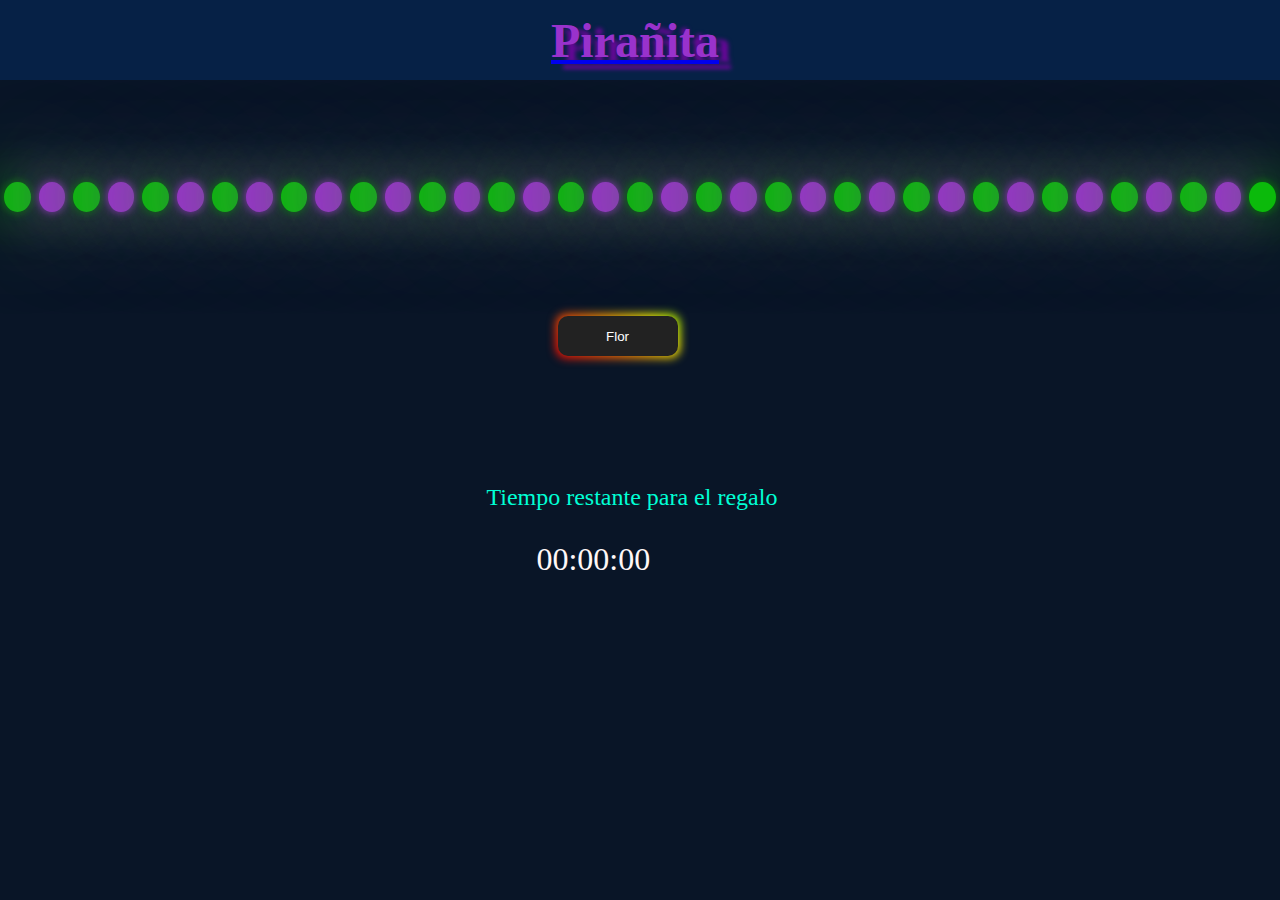
<file: index.html>
<!DOCTYPE html>
<html lang="es">
<head>
  <meta charset="UTF-8">
  <meta name="viewport" content="width=device-width, initial-scale=1.0">
  <title>Pirañita</title>
  <link rel="stylesheet" href="./assets/css/estilo.css">
</head>
<body>
  
<header class="encabezado">

<a href="./corazon.html"><h1 class="titulo">Pirañita</h1></a>
<canvas id="canvas"></canvas>


</header>

<div class="contener">

  <div class="div1">
   <button id="flor" class="button-85" role="button">Flor</button>
  </div>


<div class="div2">

  <p class="spa">Tiempo restante para el regalo</p>

    <div id="contador">00:00:00</div>

</div>  


  <div class="bubles">
 
      <span style="--i:18"></span>
      <span style="--i:14"></span>
      <span style="--i:16"></span>
      <span style="--i:19"></span>
      <span style="--i:23"></span>
      <span style="--i:20"></span>
      <span style="--i:13"></span>
      <span style="--i:15"></span>
      <span style="--i:26"></span>
      <span style="--i:23"></span>
      <span style="--i:17"></span>
      <span style="--i:28"></span>
      <span style="--i:21"></span>
      <span style="--i:20"></span>
      <span style="--i:18"></span>
      <span style="--i:14"></span>
      <span style="--i:22"></span>
      <span style="--i:13"></span>
      <span style="--i:18"></span>
      <span style="--i:16"></span>
      <span style="--i:19"></span>
      <span style="--i:23"></span>
      <span style="--i:20"></span>
      <span style="--i:17"></span>
      <span style="--i:15"></span>
      <span style="--i:20"></span>
      <span style="--i:23"></span>
      <span style="--i:17"></span>
      <span style="--i:16"></span>
      <span style="--i:21"></span>
      <span style="--i:20"></span>
      <span style="--i:18"></span>
      <span style="--i:14"></span>
      <span style="--i:22"></span>
      <span style="--i:17"></span>
      <span style="--i:15"></span>
      <span style="--i:18"></span>
      
      
      </div> 
  </div>
<script src="./assets/js/comandos.js"></script>
</body>
</html>
</file>
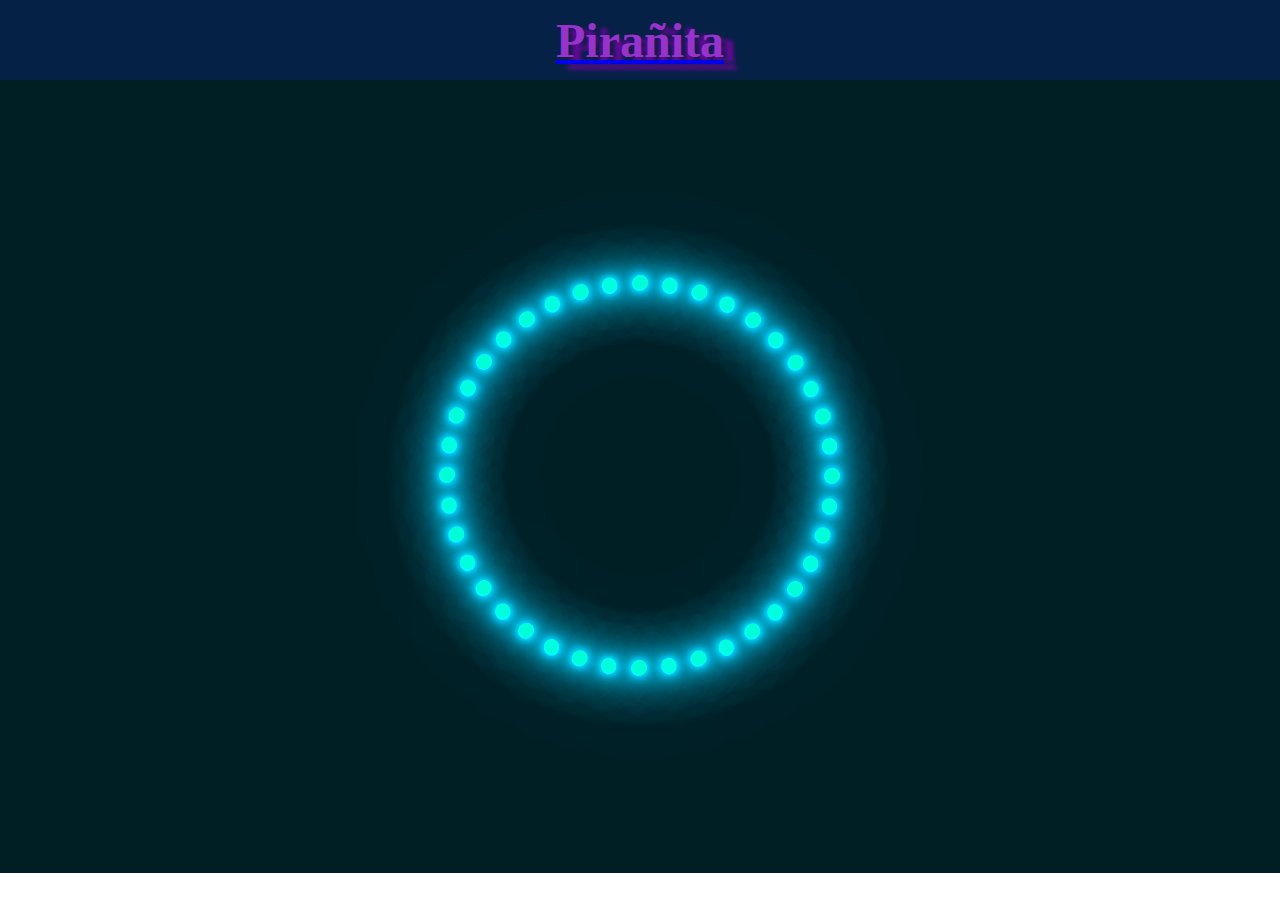
<file: AWESOME.html>
<!DOCTYPE html>
<html lang="es">
<head>
    <meta charset="UTF-8">
    <meta name="viewport" content="width=device-width, initial-scale=1.0">
    <title>AWESOME</title>
    <link rel="stylesheet" href="./assets/css/Awesome_estilos.css">
</head>
<body>

    <header class="encabezado">

        <a href="./index.html"><h1 class="titulo">Pirañita</h1></a>
    
        </header>

    <section>
    <div class="loader" style="--r:1;">
    <span style="--i:1;"></span>
    <span style="--i:2;"></span>
    <span style="--i:3;"></span>
    <span style="--i:4;"></span>
    <span style="--i:5;"></span>
    <span style="--i:6;"></span>
    <span style="--i:7;"></span>
    <span style="--i:8;"></span>
    <span style="--i:9;"></span>
    <span style="--i:10;"></span>
    <span style="--i:11;"></span>
    <span style="--i:12;"></span>
    <span style="--i:13;"></span>
    <span style="--i:14;"></span>
    <span style="--i:15;"></span>
    <span style="--i:16;"></span>
    <span style="--i:17;"></span>
    <span style="--i:18;"></span>
    <span style="--i:19;"></span>
    <span style="--i:20;"></span>
    </div>
    <div class="loader" style="--r:2;">
        <span style="--i:1;"></span>
    <span style="--i:2;"></span>
    <span style="--i:3;"></span>
    <span style="--i:4;"></span>
    <span style="--i:5;"></span>
    <span style="--i:6;"></span>
    <span style="--i:7;"></span>
    <span style="--i:8;"></span>
    <span style="--i:9;"></span>
    <span style="--i:10;"></span>
    <span style="--i:11;"></span>
    <span style="--i:12;"></span>
    <span style="--i:13;"></span>
    <span style="--i:14;"></span>
    <span style="--i:15;"></span>
    <span style="--i:16;"></span>
    <span style="--i:17;"></span>
    <span style="--i:18;"></span>
    <span style="--i:19;"></span>
    <span style="--i:20;"></span>
        </div>
        <div class="loader" style="--r:3;">
            <span style="--i:1;"></span>
    <span style="--i:2;"></span>
    <span style="--i:3;"></span>
    <span style="--i:4;"></span>
    <span style="--i:5;"></span>
    <span style="--i:6;"></span>
    <span style="--i:7;"></span>
    <span style="--i:8;"></span>
    <span style="--i:9;"></span>
    <span style="--i:10;"></span>
    <span style="--i:11;"></span>
    <span style="--i:12;"></span>
    <span style="--i:13;"></span>
    <span style="--i:14;"></span>
    <span style="--i:15;"></span>
    <span style="--i:16;"></span>
    <span style="--i:17;"></span>
    <span style="--i:18;"></span>
    <span style="--i:19;"></span>
    <span style="--i:20;"></span>
            </div>
            <div class="loader" style="--r:4;">
                <span style="--i:1;"></span>
    <span style="--i:2;"></span>
    <span style="--i:3;"></span>
    <span style="--i:4;"></span>
    <span style="--i:5;"></span>
    <span style="--i:6;"></span>
    <span style="--i:7;"></span>
    <span style="--i:8;"></span>
    <span style="--i:9;"></span>
    <span style="--i:10;"></span>
    <span style="--i:11;"></span>
    <span style="--i:12;"></span>
    <span style="--i:13;"></span>
    <span style="--i:14;"></span>
    <span style="--i:15;"></span>
    <span style="--i:16;"></span>
    <span style="--i:17;"></span>
    <span style="--i:18;"></span>
    <span style="--i:19;"></span>
    <span style="--i:20;"></span>
                </div>
               
                  
</section>
</body>
</html>
</file>
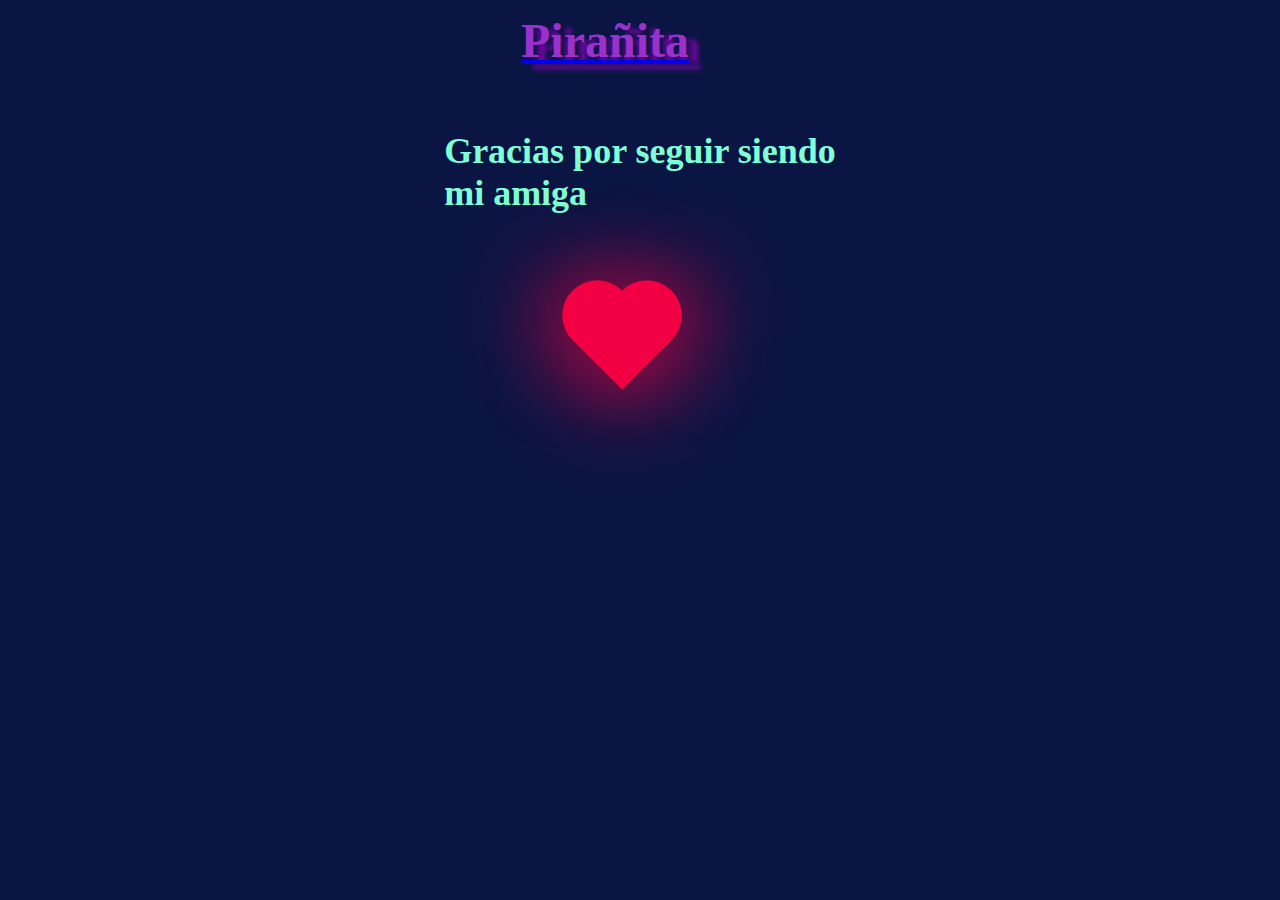
<file: corazon.html>
<!DOCTYPE html>
<html lang="es">
<head>
    <meta charset="UTF-8">
    <meta name="viewport" content="width=device-width, initial-scale=1.0">
    <title>Corazon</title>
<link rel="stylesheet" href="./assets/css/efectos.css">

</head>
<body class="f">
    
    <header class="encabezado">

        <a href="./index.html"><h1 class="titulo">Pirañita</h1></a>   
        </header>

<div class="frace"><h2>Gracias por seguir siendo <br>mi amiga</h2></div>


<div class="herat"></div>

</body>
</html>
</file>
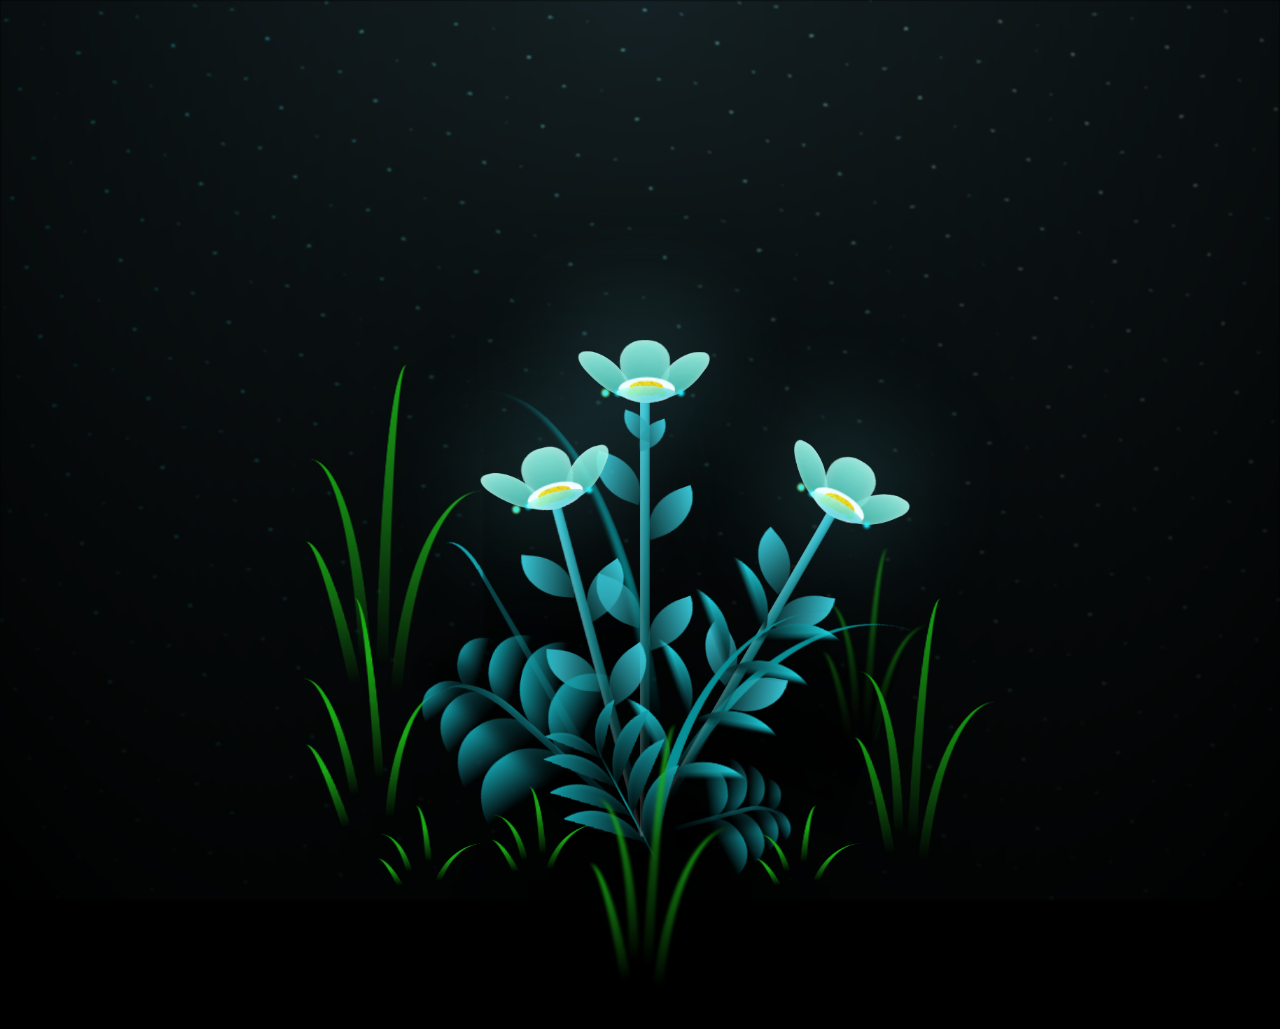
<file: Flor.html>
<!DOCTYPE html>
<html lang="es">
<head>
    <meta charset="UTF-8">
    <meta name="viewport" content="width=device-width, initial-scale=1.0">
    <title>Flor</title>
    <link rel="stylesheet" href="./assets/css/estilo_Flor.css">
</head>

<body class="not-loaded">


    <div class="night"></div>
    <div class="flowers">
      <div class="flower flower--1">
        <div class="flower__leafs flower__leafs--1">
          <div class="flower__leaf flower__leaf--1"></div>
          <div class="flower__leaf flower__leaf--2"></div>
          <div class="flower__leaf flower__leaf--3"></div>
          <div class="flower__leaf flower__leaf--4"></div>
          

          <div class="flower__white-circle"></div>
  
          <div class="flower__light flower__light--1"></div>
          <div class="flower__light flower__light--2"></div>
          <div class="flower__light flower__light--3"></div>
          <div class="flower__light flower__light--4"></div>
          <div class="flower__light flower__light--5"></div>
          <div class="flower__light flower__light--6"></div>
          <div class="flower__light flower__light--7"></div>
          <div class="flower__light flower__light--8"></div>
  
        </div>
        <div class="flower__line">
          <div class="flower__line__leaf flower__line__leaf--1"></div>
          <div class="flower__line__leaf flower__line__leaf--2"></div>
          <div class="flower__line__leaf flower__line__leaf--3"></div>
          <div class="flower__line__leaf flower__line__leaf--4"></div>
          <div class="flower__line__leaf flower__line__leaf--5"></div>
          <div class="flower__line__leaf flower__line__leaf--6"></div>
        </div>
      </div>
  
      <div class="flower flower--2">
        <div class="flower__leafs flower__leafs--2">
          <div class="flower__leaf flower__leaf--1"></div>
          <div class="flower__leaf flower__leaf--2"></div>
          <div class="flower__leaf flower__leaf--3"></div>
          <div class="flower__leaf flower__leaf--4"></div>
          <div class="flower__white-circle"></div>
  
          <div class="flower__light flower__light--1"></div>
          <div class="flower__light flower__light--2"></div>
          <div class="flower__light flower__light--3"></div>
          <div class="flower__light flower__light--4"></div>
          <div class="flower__light flower__light--5"></div>
          <div class="flower__light flower__light--6"></div>
          <div class="flower__light flower__light--7"></div>
          <div class="flower__light flower__light--8"></div>
  
        </div>
        <div class="flower__line">
          <div class="flower__line__leaf flower__line__leaf--1"></div>
          <div class="flower__line__leaf flower__line__leaf--2"></div>
          <div class="flower__line__leaf flower__line__leaf--3"></div>
          <div class="flower__line__leaf flower__line__leaf--4"></div>
        </div>
      </div>
  
      <div class="flower flower--3">
        <div class="flower__leafs flower__leafs--3">
          <div class="flower__leaf flower__leaf--1"></div>
          <div class="flower__leaf flower__leaf--2"></div>
          <div class="flower__leaf flower__leaf--3"></div>
          <div class="flower__leaf flower__leaf--4"></div>
          <div class="flower__white-circle"></div>
  
          <div class="flower__light flower__light--1"></div>
          <div class="flower__light flower__light--2"></div>
          <div class="flower__light flower__light--3"></div>
          <div class="flower__light flower__light--4"></div>
          <div class="flower__light flower__light--5"></div>
          <div class="flower__light flower__light--6"></div>
          <div class="flower__light flower__light--7"></div>
          <div class="flower__light flower__light--8"></div>
  
        </div>
        <div class="flower__line">
          <div class="flower__line__leaf flower__line__leaf--1"></div>
          <div class="flower__line__leaf flower__line__leaf--2"></div>
          <div class="flower__line__leaf flower__line__leaf--3"></div>
          <div class="flower__line__leaf flower__line__leaf--4"></div>
        </div>
      </div>
  
      <div class="grow-ans" style="--d:1.2s">
        <div class="flower__g-long">
          <div class="flower__g-long__top"></div>
          <div class="flower__g-long__bottom"></div>
        </div>
      </div>
  
      <div class="growing-grass">
        <div class="flower__grass flower__grass--1">
          <div class="flower__grass--top"></div>
          <div class="flower__grass--bottom"></div>
          <div class="flower__grass__leaf flower__grass__leaf--1"></div>
          <div class="flower__grass__leaf flower__grass__leaf--2"></div>
          <div class="flower__grass__leaf flower__grass__leaf--3"></div>
          <div class="flower__grass__leaf flower__grass__leaf--4"></div>
          <div class="flower__grass__leaf flower__grass__leaf--5"></div>
          <div class="flower__grass__leaf flower__grass__leaf--6"></div>
          <div class="flower__grass__leaf flower__grass__leaf--7"></div>
          <div class="flower__grass__leaf flower__grass__leaf--8"></div>
          <div class="flower__grass__overlay"></div>
        </div>
      </div>
  
      <div class="growing-grass">
        <div class="flower__grass flower__grass--2">
          <div class="flower__grass--top"></div>
          <div class="flower__grass--bottom"></div>
          <div class="flower__grass__leaf flower__grass__leaf--1"></div>
          <div class="flower__grass__leaf flower__grass__leaf--2"></div>
          <div class="flower__grass__leaf flower__grass__leaf--3"></div>
          <div class="flower__grass__leaf flower__grass__leaf--4"></div>
          <div class="flower__grass__leaf flower__grass__leaf--5"></div>
          <div class="flower__grass__leaf flower__grass__leaf--6"></div>
          <div class="flower__grass__leaf flower__grass__leaf--7"></div>
          <div class="flower__grass__leaf flower__grass__leaf--8"></div>
          <div class="flower__grass__overlay"></div>
        </div>
      </div>
  
      <div class="grow-ans" style="--d:2.4s">
        <div class="flower__g-right flower__g-right--1">
          <div class="leaf"></div>
        </div>
      </div>
  
      <div class="grow-ans" style="--d:2.8s">
        <div class="flower__g-right flower__g-right--2">
          <div class="leaf"></div>
        </div>
      </div>
  
      <div class="grow-ans" style="--d:2.8s">
        <div class="flower__g-front">
          <div class="flower__g-front__leaf-wrapper flower__g-front__leaf-wrapper--1">
            <div class="flower__g-front__leaf"></div>
          </div>
          <div class="flower__g-front__leaf-wrapper flower__g-front__leaf-wrapper--2">
            <div class="flower__g-front__leaf"></div>
          </div>
          <div class="flower__g-front__leaf-wrapper flower__g-front__leaf-wrapper--3">
            <div class="flower__g-front__leaf"></div>
          </div>
          <div class="flower__g-front__leaf-wrapper flower__g-front__leaf-wrapper--4">
            <div class="flower__g-front__leaf"></div>
          </div>
          <div class="flower__g-front__leaf-wrapper flower__g-front__leaf-wrapper--5">
            <div class="flower__g-front__leaf"></div>
          </div>
          <div class="flower__g-front__leaf-wrapper flower__g-front__leaf-wrapper--6">
            <div class="flower__g-front__leaf"></div>
          </div>
          <div class="flower__g-front__leaf-wrapper flower__g-front__leaf-wrapper--7">
            <div class="flower__g-front__leaf"></div>
          </div>
          <div class="flower__g-front__leaf-wrapper flower__g-front__leaf-wrapper--8">
            <div class="flower__g-front__leaf"></div>
          </div>
          <div class="flower__g-front__line"></div>
        </div>
      </div>
  
      <div class="grow-ans" style="--d:3.2s">
        <div class="flower__g-fr">
          <div class="leaf"></div>
          <div class="flower__g-fr__leaf flower__g-fr__leaf--1"></div>
          <div class="flower__g-fr__leaf flower__g-fr__leaf--2"></div>
          <div class="flower__g-fr__leaf flower__g-fr__leaf--3"></div>
          <div class="flower__g-fr__leaf flower__g-fr__leaf--4"></div>
          <div class="flower__g-fr__leaf flower__g-fr__leaf--5"></div>
          <div class="flower__g-fr__leaf flower__g-fr__leaf--6"></div>
          <div class="flower__g-fr__leaf flower__g-fr__leaf--7"></div>
          <div class="flower__g-fr__leaf flower__g-fr__leaf--8"></div>
        </div>
      </div>
  
      <div class="long-g long-g--0">
        <div class="grow-ans" style="--d:3s">
          <div class="leaf leaf--0"></div>
        </div>
        <div class="grow-ans" style="--d:2.2s">
          <div class="leaf leaf--1"></div>
        </div>
        <div class="grow-ans" style="--d:3.4s">
          <div class="leaf leaf--2"></div>
        </div>
        <div class="grow-ans" style="--d:3.6s">
          <div class="leaf leaf--3"></div>
        </div>
      </div>
  
      <div class="long-g long-g--1">
        <div class="grow-ans" style="--d:3.6s">
          <div class="leaf leaf--0"></div>
        </div>
        <div class="grow-ans" style="--d:3.8s">
          <div class="leaf leaf--1"></div>
        </div>
        <div class="grow-ans" style="--d:4s">
          <div class="leaf leaf--2"></div>
        </div>
        <div class="grow-ans" style="--d:4.2s">
          <div class="leaf leaf--3"></div>
        </div>
      </div>
  
      <div class="long-g long-g--2">
        <div class="grow-ans" style="--d:4s">
          <div class="leaf leaf--0"></div>
        </div>
        <div class="grow-ans" style="--d:4.2s">
          <div class="leaf leaf--1"></div>
        </div>
        <div class="grow-ans" style="--d:4.4s">
          <div class="leaf leaf--2"></div>
        </div>
        <div class="grow-ans" style="--d:4.6s">
          <div class="leaf leaf--3"></div>
        </div>
      </div>
  
      <div class="long-g long-g--3">
        <div class="grow-ans" style="--d:4s">
          <div class="leaf leaf--0"></div>
        </div>
        <div class="grow-ans" style="--d:4.2s">
          <div class="leaf leaf--1"></div>
        </div>
        <div class="grow-ans" style="--d:3s">
          <div class="leaf leaf--2"></div>
        </div>
        <div class="grow-ans" style="--d:3.6s">
          <div class="leaf leaf--3"></div>
        </div>
      </div>
  
      <div class="long-g long-g--4">
        <div class="grow-ans" style="--d:4s">
          <div class="leaf leaf--0"></div>
        </div>
        <div class="grow-ans" style="--d:4.2s">
          <div class="leaf leaf--1"></div>
        </div>
        <div class="grow-ans" style="--d:3s">
          <div class="leaf leaf--2"></div>
        </div>
        <div class="grow-ans" style="--d:3.6s">
          <div class="leaf leaf--3"></div>
        </div>
      </div>
  
      <div class="long-g long-g--5">
        <div class="grow-ans" style="--d:4s">
          <div class="leaf leaf--0"></div>
        </div>
        <div class="grow-ans" style="--d:4.2s">
          <div class="leaf leaf--1"></div>
        </div>
        <div class="grow-ans" style="--d:3s">
          <div class="leaf leaf--2"></div>
        </div>
        <div class="grow-ans" style="--d:3.6s">
          <div class="leaf leaf--3"></div>
        </div>
      </div>
  
      <div class="long-g long-g--6">
        <div class="grow-ans" style="--d:4.2s">
          <div class="leaf leaf--0"></div>
        </div>
        <div class="grow-ans" style="--d:4.4s">
          <div class="leaf leaf--1"></div>
        </div>
        <div class="grow-ans" style="--d:4.6s">
          <div class="leaf leaf--2"></div>
        </div>
        <div class="grow-ans" style="--d:4.8s">
          <div class="leaf leaf--3"></div>
        </div>
      </div>
  
      <div class="long-g long-g--7">
        <div class="grow-ans" style="--d:3s">
          <div class="leaf leaf--0"></div>
        </div>
        <div class="grow-ans" style="--d:3.2s">
          <div class="leaf leaf--1"></div>
        </div>
        <div class="grow-ans" style="--d:3.5s">
          <div class="leaf leaf--2"></div>
        </div>
        <div class="grow-ans" style="--d:3.6s">
          <div class="leaf leaf--3"></div>
        </div>
      </div>
    </div>
    <script src="./assets/js/comando_flor.js"></script>
  </body>

</html>
</file>
<file: assets/css/estilo.css>
*{
  margin: 0;
  padding: 0;
  box-sizing: border-box;
}
body{
  min-height: 100vh;
  background: #091527;
}

#canvas{
  gap: 20px;
  width: 10px;
  height: 10px;
}

.encabezado{
background: #062146;
height: 80px;

position: relative;
justify-content: center;
align-items: center;
display: flex;
}
/* ///////////////////////////////////////////////////// */
/* ///////////////////////////////////////////////////// */
/* ///////////////////////////////////////////////////// */
#flor{
  margin: 20px;
}
/* ///////////////////////////////////////////////////// */
/* ///////////////////////////////////////////////////// */
/* ///////////////////////////////////////////////////// */
.contener{
  position: relative;
  width: 100%;
  height: 80vh;
  overflow: hidden;
}

.div1{
position: relative;

left: 42%;
top: 30%;
}

.div2{

position: relative;


left: 38%;
top: 45%;

}

.div2>.spa{

  position: relative;
  margin-bottom: 30px;
  font-size: 1.5em;
  color: #00ffd5;

  animation: spananimation 1.3s ease-in-out;
}

@keyframes spananimation {
  0%{
    transform: translatex(100vh) scale(0);
  }
  100%{
    transform: translatex(-10vh) scale(1);
  }
}

#contador {
  position: relative;
  font-size: 2em;
  color: #fff7f7;
  margin-left: 50px;
  margin-top: 20px;

  animation: cotadoranimation 1.3s ease-in-out;
}

@keyframes cotadoranimation {
  0%{
    transform: translatex(100vh) scale(0);
  }
  100%{
    transform: translatex(-10vh) scale(1);
  }
}

.bubles{
  position: relative;
  display: flex;

bottom: 10%;
}
.bubles>span{
  position: relative;
  width: 30px;
  height: 30px;
  background:rgb(11, 186, 11);
  margin: 0 4px;
  border-radius: 50%;
  box-shadow: 0 0 10px green, 0 0 50px rgb(8, 157, 8),0 0 100px lawngreen;
  animation: animate 15s linear infinite;
 animation-duration: calc(125s/var(--i));
}

.bubles>span:nth-child(even){
  background: darkorchid;
  box-shadow: 0 0 10px darkorchid,
   0 0 50px darkorchid,0 0 100px darkorchid;
  
}

@keyframes animate {
  0%{
    transform: translatey(100vh) scale(0);
  }
  100%{
    transform: translateY(-10vh) scale(1);
  }
}

/* ///////////////////////////////////////////////////// */
/* ///////////////////////////////////////////////////// */
/* ///////////////////////////////////////////////////// */
.titulo {
  font-size: 3em;
  margin: 0;
  animation: cascade 1.3s ease-in-out;

  text-shadow: 12px 5px 4px rgb(105, 7, 154);
  color: darkorchid;
}

@keyframes cascade {
  from {
      transform: translateY(-100%);
      opacity: 0;
  }
  to {
      transform: translateY(0);
      opacity: 1;
  }
}
/* ///////////////////////////////////////////////////// */
/* ///////////////////////////////////////////////////// */
/* ///////////////////////////////////////////////////// */
.button-85 {
  width: 120px;
  height: 40px;
  padding: 0.6em 2em;
  border: none;
  outline: none;
  color: rgb(255, 255, 255);
  background: #111;
  cursor: pointer;
  position: relative;
  z-index: 0;
  border-radius: 10px;
  user-select: none;
  -webkit-user-select: none;
  touch-action: manipulation;

  animation: botoncascada 1.3s ease-in-out;
}

@keyframes botoncascada {
  from {
      transform: translateY(-100%);
      opacity: 0;
  }
  to {
      transform: translateY(0);
      opacity: 1;
  }
}

.button-85:before {
  content: "";
  background: linear-gradient(
    45deg,
    #ff0000,
    #ff7300,
    #fffb00,
    #48ff00,
    #00ffd5,
    #002bff,
    #7a00ff,
    #ff00c8,
    #ff0000
  );
  position: absolute;
  top: -2px;
  left: -2px;
  background-size: 400%;
  z-index: -1;
  filter: blur(5px);
  -webkit-filter: blur(5px);
  width: calc(100% + 4px);
  height: calc(100% + 4px);
  animation: glowing-button-85 20s linear infinite;
  transition: opacity 0.3s ease-in-out;
  border-radius: 10px;
}

@keyframes glowing-button-85 {
  0% {
    background-position: 0 0;
  }
  50% {
    background-position: 400% 0;
  }
  100% {
    background-position: 0 0;
  }
}

.button-85:after {
  z-index: -1;
  content: "";
  position: absolute;
  width: 100%;
  height: 100%;
  background: #222;
  left: 0;
  top: 0;
  border-radius: 10px;
}



@media only screen and (max-width: 768px) {
  
  .bubles>span{
    width: 15px;
    height: 15px;
  
  }

  .div1{
    position: relative;
    
    left: 33%;
    top: 30%;
    }

    .button-85 {
      width: 120px;
      height: 30px;
    }

    .div2{

      position: relative;
      
      
      left: 33%;
      top: 45%;
      
      }
}

@media only screen and (max-width: 480px) {
  
  .bubles>span{
    width: 18px;
    height: 18px;
  
    background:rgb(11, 186, 11);
    margin: 0 0.5px;
    border-radius: 50%;
    box-shadow: 0 0 15px green, 0 0 30px rgb(8, 157, 8),0 0 80px lawngreen;


  }

  .bubles>span:nth-child(even){
    background: darkorchid;
    box-shadow: 0 0 15px darkorchid,
     0 0 30px darkorchid,0 0 80px darkorchid;
    
  }

  .div1{
    position: relative;
left: 35%;
    top: 30%;
    }

    .button-85 {
      width: 120px;
      height: 30px;
    }


    .div2{

      position: relative;
      
      
      left: 20%;
      top: 45%;
      
      }
}


@media only screen and (max-width: 380px) {
  .div1{
    position: relative;
left: 28%;
    top: 30%;
    }

    .div2{

      position: relative;
      
      
      left: 15%;
      top: 45%;
      
      }

      #contador {
        position: relative;
        font-size: 2em;
        color: #fff7f7;
        margin-left: 30px;
        margin-top: 20px;
      
        animation: cotadoranimation 1.3s ease-in-out;
      }
}
</file>
<file: assets/css/Awesome_estilos.css>
*{
    margin: 0;
    padding: 0;
    box-sizing: border-box;
}

.encabezado{
    background: #062146;
    height: 80px;
    width: auto;
    position: relative;
    justify-content: center;
    align-items: center;
    display: flex;
    }

    .titulo {
        font-size: 3em;
        margin: 0;
        animation: cascade 1.3s ease-in-out;
      
        text-shadow: 12px 5px 4px rgb(105, 7, 154);
        color: darkorchid;
      }



      .encabezado>a{

        cursor:context-menu;
        
        }



section{
    display: flex;
    justify-content: center;
    align-items: center;
    min-height: 88.1vh;
    background: #042104;
    filter: hue-rotate(70deg);
}

.loader{
    position: relative;
    transform: rotate(calc(45deg * var(--r)));
}
.loader> span{
    position: absolute;
    top: 0;
    left: -200px;
    width: 200px;
    height: 2px;
  
    transform-origin: right;
    transform: rotate(calc(18deg * var(--i)));
}

.loader>span::before{

    content: "";
    position: absolute;
    top: calc(-15px/2);
   width: 15px;
   height: 15px;
   background: lawngreen;
   border-radius: 50%;
   box-shadow:0 0 10px #00ff0a,
   0 0 20px  #00ff0a,
   0 0 40px  #00ff0a,
   0 0 60px  #00ff0a,
   0 0 80px  #00ff0a,
   0 0 100px  #00ff0a;
animation:  animate 5s linear infinite;
animation-delay: calc(-0.5s *var(--i));

}


@keyframes animate {

0%{
    transform: translatex(200px) scale(1);
    opacity: 0;
}
10%{
    opacity: 1;
}
80%{
   opacity: 1;
}
100%{
    transform: translatex(0px) scale(0);
    opacity: 1;
}

    
}

@media only screen and (max-width: 380px) {
 
section{
  
    min-height: 145vh;
    min-width: 108.8vh;
    
}

.encabezado{
   
    height: 80px;
    width: 560px;
    }
  }
</file>
<file: assets/css/efectos.css>
.f{
margin: 0;
padding: 0;

min-height: 100hv;
display: flex;
align-items: center;
justify-content: center;
background: #0b1544;
}

.encabezado{
    background: #0b1544;
    height: 80px;
    width: auto;
    position: relative;
    justify-content: center;
    align-items: center;
    display: flex;
    }

    .titulo {
        font-size: 3em;
        margin: 0;
        animation: cascade 1.3s ease-in-out;
      
        text-shadow: 12px 5px 4px rgb(105, 7, 154);
        color: darkorchid;
      }

      .encabezado>a{

        cursor:context-menu;
        
        }

.frace{

    position: absolute;
    align-items: center;
    justify-content: center;

    top:100px ;

    font-size: 1.5rem;

    color: aquamarine;
    animation:am 1.5s ease-in-out ;
}







.herat{
height: 70px;
width: 70px;
background: #f20044;
right: 8%;
position: relative;
top:300px;
transform: rotate(-45deg);
box-shadow: -10px 10px 90px #f20044;
animation: heart 0.6s linear infinite;
}

@keyframes heart{
    0%{
        transform: rotate(-45deg) scale(1.4);
    }
    50%{
        transform: rotate(-45deg) scale(1.3);
    }
    80%{
        transform: rotate(-45deg) scale(1.2);
    }
    100%{
        transform: rotate(-45deg) scale(1.0);
    }
}

.herat:before{

    content: '';
    position: absolute;
    height: 70px;
    width: 70px;
    background: #f20044;
    top: -50%;
    border-radius: 50px;
    box-shadow: -10px -10px 90px #f20044;
}

.herat::after{

    content: '';
    position: absolute;
    height: 70px;
    width: 70px;
    background: #f20044;
    right: -50%;
    border-radius: 50px;
    box-shadow: 10px 10px 90px #f20044;
}
/*////////////////////////////////////////*/
.boton{

    position: absolute;
    border-radius: 20%;
    width: 120px;
    height: 35px;
    bottom: 10%;
    
}



@media only screen and (max-width: 768px) {
   

    .frace{
        font-size: 1rem;
    }

    .herat{
        height: 50px;
        width: 50px;
        right: 25%;
        top: 250px;
    }

    .herat:before{

       
        height: 50px;
        width: 50px;
     
    }
    
    .herat::after{
    
        height: 50px;
        width: 50px;
    
    }

    @keyframes heart{
        0%{
            transform: rotate(-45deg) scale(1.4);
        }
        50%{
            transform: rotate(-45deg) scale(1.3);
        }
        80%{
            transform: rotate(-45deg) scale(1.2);
        }
        100%{
            transform: rotate(-45deg) scale(1.0);
        }
    }
}

@keyframes am{


    from {
        transform: translateY(-100%);
        opacity: 0;
    }
    to {
        transform: translateY(0);
        opacity: 1;
    }

}
</file>
<file: assets/css/estilo_Flor.css>
*,
*::after,
*::before {
  padding: 0;
  margin: 0;
  box-sizing: border-box;
}

:root {
  --dark-color: #000;
}

body {
  display: flex;
  align-items: flex-end;
  justify-content: center;
  min-height: 100vh;
  background-color: var(--dark-color);
  overflow: hidden;
  perspective: 1000px;
}

.night {
  position: fixed;
  left: 50%;
  top: 0;
  transform: translateX(-50%);
  width: 100%;
  height: 100%;
  filter: blur(0.1vmin);
  background-image: radial-gradient(ellipse at top, transparent 0%, var(--dark-color)),
   radial-gradient(ellipse at bottom, var(--dark-color),
   rgba(145, 233, 255, 0.2)), repeating-linear-gradient(220deg, black 0px, black 19px,
    transparent 19px, transparent 22px), repeating-linear-gradient(189deg, black 0px, black 19px,
     transparent 19px, transparent 22px), repeating-linear-gradient(148deg, black 0px, black 19px,
      transparent 19px, transparent 22px), linear-gradient(90deg, #00fffa, #f0f0f0);
}

.flowers {
  position: relative;
  transform: scale(0.7);
}

.flower {
  position: absolute;
  bottom: 10vmin;
  transform-origin: bottom center;
  z-index: 10;
  --fl-speed: 0.8s;
}
.flower--1 {
  animation: moving-flower-1 4s linear infinite;
}
.flower--1 .flower__line {
  height: 70vmin;
  animation-delay: 0.3s;
}
.flower--1 .flower__line__leaf--1 {
  animation: blooming-leaf-right var(--fl-speed) 1.6s backwards;
}
.flower--1 .flower__line__leaf--2 {
  animation: blooming-leaf-right var(--fl-speed) 1.4s backwards;
}
.flower--1 .flower__line__leaf--3 {
  animation: blooming-leaf-left var(--fl-speed) 1.2s backwards;
}
.flower--1 .flower__line__leaf--4 {
  animation: blooming-leaf-left var(--fl-speed) 1s backwards;
}
.flower--1 .flower__line__leaf--5 {
  animation: blooming-leaf-right var(--fl-speed) 1.8s backwards;
}
.flower--1 .flower__line__leaf--6 {
  animation: blooming-leaf-left var(--fl-speed) 2s backwards;
}
.flower--2 {
  left: 50%;
  transform: rotate(30deg);
  animation: moving-flower-2 4s linear infinite;
}
.flower--2 .flower__line {
  height: 60vmin;
  animation-delay: 0.8s;
}
.flower--2 .flower__line__leaf--1 {
  animation: blooming-leaf-right var(--fl-speed) 1.9s backwards;
}
.flower--2 .flower__line__leaf--2 {
  animation: blooming-leaf-right var(--fl-speed) 1.7s backwards;
}
.flower--2 .flower__line__leaf--3 {
  animation: blooming-leaf-left var(--fl-speed) 1.5s backwards;
}
.flower--2 .flower__line__leaf--4 {
  animation: blooming-leaf-left var(--fl-speed) 1.3s backwards;
}
.flower--3 {
  left: 50%;
  transform: rotate(-15deg);
  animation: moving-flower-3 4s linear infinite;
}
.flower--3 .flower__line {
  animation-delay: 0.9s;
}
.flower--3 .flower__line__leaf--1 {
  animation: blooming-leaf-right var(--fl-speed) 2.5s backwards;
}
.flower--3 .flower__line__leaf--2 {
  animation: blooming-leaf-right var(--fl-speed) 2.3s backwards;
}
.flower--3 .flower__line__leaf--3 {
  animation: blooming-leaf-left var(--fl-speed) 2.1s backwards;
}
.flower--3 .flower__line__leaf--4 {
  animation: blooming-leaf-left var(--fl-speed) 1.9s backwards;
}
.flower__leafs {
  position: relative;
  animation: blooming-flower 2s backwards;
}
.flower__leafs--1 {
  animation-delay: 1.1s;
}
.flower__leafs--2 {
  animation-delay: 1.4s;
}
.flower__leafs--3 {
  animation-delay: 1.7s;
}
.flower__leafs::after {
  content: "";
  position: absolute;
  left: 0;
  top: 0;
  transform: translate(-50%, -100%);
  width: 8vmin;
  height: 8vmin;
  background-color: #6bf0ff;
  filter: blur(10vmin);
}
.flower__leaf {
  position: absolute;
  bottom: 0;
  left: 50%;
  width: 8vmin;
  height: 11vmin;
  border-radius: 51% 49% 47% 53%/44% 45% 55% 69%;
  background-color: #65e6cc;
  background-image: linear-gradient(to top, #40bbab, #a7ffee);
  transform-origin: bottom center;
  opacity: 0.9;
  box-shadow: inset 0 0 2vmin rgba(255, 255, 255, 0.5);
}
.flower__leaf--1 {
  transform: translate(-10%, 1%) rotateY(40deg) rotateX(-50deg);
}
.flower__leaf--2 {
  transform: translate(-50%, -4%) rotateX(40deg);
}
.flower__leaf--3 {
  transform: translate(-90%, 0%) rotateY(45deg) rotateX(50deg);
}
.flower__leaf--4 {
  width: 8vmin;
  height: 8vmin;
  transform-origin: bottom left;
  border-radius: 4vmin 10vmin 4vmin 4vmin;
  transform: translate(0%, 18%) rotateX(70deg) rotate(-43deg);
  background-image: linear-gradient(to top, #39c6d6, #a7ffee);
  z-index: 1;
  opacity: 0.8;
}
.flower__white-circle {
  position: absolute;
  left: -3.5vmin;
  top: -3vmin;
  width: 9vmin;
  height: 4vmin;
  border-radius: 50%;
  background-color: #fff;
}
.flower__white-circle::after {
  content: "";
  position: absolute;
  left: 50%;
  top: 45%;
  transform: translate(-50%, -50%);
  width: 60%;
  height: 60%;
  border-radius: inherit;
  background-image: repeating-linear-gradient(135deg, rgba(0, 0, 0, 0.03) 0px, rgba(0, 0, 0, 0.03) 1px,
   transparent 1px, transparent 12px), repeating-linear-gradient(45deg, rgba(0, 0, 0, 0.03) 
   0px, rgba(0, 0, 0, 0.03) 1px, transparent 1px, transparent 12px), 
   repeating-linear-gradient(67.5deg, rgba(0, 0, 0, 0.03) 0px, rgba(0, 0, 0, 0.03) 1px,
    transparent 1px, transparent 12px), repeating-linear-gradient(135deg, rgba(0, 0, 0, 0.03) 
    0px, rgba(0, 0, 0, 0.03) 1px, transparent 1px, transparent 12px),
     repeating-linear-gradient(45deg, rgba(0, 0, 0, 0.03) 0px, rgba(0, 0, 0, 0.03) 1px, 
     transparent 1px, transparent 12px), repeating-linear-gradient(112.5deg, rgba(0, 0, 0, 0.03) 
     0px, rgba(0, 0, 0, 0.03) 1px, transparent 1px, transparent 12px),
      repeating-linear-gradient(112.5deg, rgba(0, 0, 0, 0.03) 0px, rgba(0, 0, 0, 0.03) 1px, 
      transparent 1px, transparent 12px), repeating-linear-gradient(45deg, rgba(0, 0, 0, 0.03) 
      0px, rgba(0, 0, 0, 0.03) 1px, transparent 1px, transparent 12px), 
      repeating-linear-gradient(22.5deg, rgba(0, 0, 0, 0.03) 0px, rgba(0, 0, 0, 0.03) 
      1px, transparent 1px, transparent 12px), repeating-linear-gradient(45deg, rgba(0, 0, 0, 0.03)
       0px, rgba(0, 0, 0, 0.03) 1px, transparent 1px, transparent 12px),
        repeating-linear-gradient(22.5deg, rgba(0, 0, 0, 0.03) 0px,
         rgba(0, 0, 0, 0.03) 1px, transparent 1px, transparent 12px), 
         repeating-linear-gradient(135deg, rgba(0, 0, 0, 0.03) 0px, rgba(0, 0, 0, 0.03) 
         1px, transparent 1px, transparent 12px), repeating-linear-gradient(157.5deg, rgba(0, 0, 0, 0.03)
          0px, rgba(0, 0, 0, 0.03) 1px, transparent 1px, transparent 12px),
           repeating-linear-gradient(67.5deg, rgba(0, 0, 0, 0.03) 0px, rgba(0, 0, 0, 0.03) 
           1px, transparent 1px, transparent 12px), repeating-linear-gradient(67.5deg, rgba(0, 0, 0, 0.03) 
           0px, rgba(0, 0, 0, 0.03) 1px, transparent 1px, transparent 12px), linear-gradient(90deg, #ffeb12, #ffce00);
}
.flower__line {
  height: 55vmin;
  width: 1.5vmin;
  background-image: linear-gradient(to left, rgba(0, 0, 0, 0.2), 
  transparent, rgba(255, 255, 255, 0.2)), linear-gradient(to top, transparent 10%, #14757a, #39c6d6);

  box-shadow: inset 0 0 2px rgba(0, 0, 0, 0.5);
  animation: grow-flower-tree 4s backwards;
}
.flower__line__leaf {
    --w: 7vmin;
    --h: calc(var(--w) + 2vmin);
    position: absolute;
    top: 20%;
    left: 90%;
    width: var(--w);
    height: var(--h);
    border-top-right-radius: var(--h);
    border-bottom-left-radius: var(--h);
    background-image: linear-gradient(to top, rgba(20, 117, 122, 0.4), #39c6d6);
  }
  .flower__line__leaf--1 {
    transform: rotate(70deg) rotateY(30deg);
  }
  .flower__line__leaf--2 {
    top: 45%;
    transform: rotate(70deg) rotateY(30deg);
  }
  .flower__line__leaf--3, .flower__line__leaf--4, .flower__line__leaf--6 {
    border-top-right-radius: 0;
    border-bottom-left-radius: 0;
    border-top-left-radius: var(--h);
    border-bottom-right-radius: var(--h);
    left: -460%;
    top: 12%;
    transform: rotate(-70deg) rotateY(30deg);
  }
  .flower__line__leaf--4 {
    top: 40%;
  }
  .flower__line__leaf--5 {
    top: 0;
    transform-origin: left;
    transform: rotate(70deg) rotateY(30deg) scale(0.6);
  }
  .flower__line__leaf--6 {
    top: -2%;
    left: -450%;
    transform-origin: right;
    transform: rotate(-70deg) rotateY(30deg) scale(0.6);
  }
  .flower__light {
    position: absolute;
    bottom: 0vmin;
    width: 1vmin;
    height: 1vmin;
    background-color: #fffb00;
    border-radius: 50%;
    filter: blur(0.2vmin);
    animation: light-ans 4s linear infinite backwards;
  }
  .flower__light:nth-child(odd) {
    background-color: #23f0ff;
  }
  .flower__light--1 {
    left: -2vmin;
    animation-delay: 1s;
  }
  .flower__light--2 {
    left: 3vmin;
    animation-delay: 0.5s;
  }
  .flower__light--3 {
    left: -6vmin;
    animation-delay: 0.3s;
  }
  .flower__light--4 {
    left: 6vmin;
    animation-delay: 0.9s;
  }
  .flower__light--5 {
    left: -1vmin;
    animation-delay: 1.5s;
  }
  .flower__light--6 {
    left: -4vmin;
    animation-delay: 3s;
  }
  .flower__light--7 {
    left: 3vmin;
    animation-delay: 2s;
  }
  .flower__light--8 {
    left: -6vmin;
    animation-delay: 3.5s;
  }
  .flower__grass {
    --c: #159faa;
    --line-w: 1.5vmin;
    position: absolute;
    bottom: 12vmin;
    left: -7vmin;
    display: flex;
    flex-direction: column;
    align-items: flex-end;
    z-index: 20;
    transform-origin: bottom center;
    transform: rotate(-48deg) rotateY(40deg);
  }
  .flower__grass--1 {
    animation: moving-grass 2s linear infinite;
  }
  .flower__grass--2 {
    left: 2vmin;
    bottom: 10vmin;
    transform: scale(0.5) rotate(75deg) rotateX(10deg) rotateY(-200deg);
    opacity: 0.8;
    z-index: 0;
    animation: moving-grass--2 1.5s linear infinite;
  }
  .flower__grass--top {
    width: 7vmin;
    height: 10vmin;
    border-top-right-radius: 100%;
    border-right: var(--line-w) solid var(--c);
    transform-origin: bottom center;
    transform: rotate(-2deg);
  }
  .flower__grass--bottom {
    margin-top: -2px;
    width: var(--line-w);
    height: 25vmin;
    background-image: linear-gradient(to top, transparent, var(--c));
  }
  .flower__grass__leaf {
    --size: 10vmin;
    position: absolute;
    width: calc(var(--size) * 2.1);
    height: var(--size);
    border-top-left-radius: var(--size);
    border-top-right-radius: var(--size);
    background-image: linear-gradient(to top, transparent, transparent 30%, var(--c));
    z-index: 100;
  }
  .flower__grass__leaf--1 {
    top: -6%;
    left: 30%;
    --size: 6vmin;
    transform: rotate(-20deg);
    animation: growing-grass-ans--1 2s 2.6s backwards;
  }
  @keyframes growing-grass-ans--1 {
    0% {
      transform-origin: bottom left;
      transform: rotate(-20deg) scale(0);
    }
  }
  .flower__grass__leaf--2 {
    top: -5%;
    left: -110%;
    --size: 6vmin;
    transform: rotate(10deg);
    animation: growing-grass-ans--2 2s 2.4s linear backwards;
  }
  @keyframes growing-grass-ans--2 {
    0% {
      transform-origin: bottom right;
      transform: rotate(10deg) scale(0);
    }
  }
  .flower__grass__leaf--3 {
    top: 5%;
    left: 60%;
    --size: 8vmin;
    transform: rotate(-18deg) rotateX(-20deg);
    animation: growing-grass-ans--3 2s 2.2s linear backwards;
  }
  @keyframes growing-grass-ans--3 {
    0% {
      transform-origin: bottom left;
      transform: rotate(-18deg) rotateX(-20deg) scale(0);
    }
  }
  .flower__grass__leaf--4 {
    top: 6%;
    left: -135%;
    --size: 8vmin;
    transform: rotate(2deg);
    animation: growing-grass-ans--4 2s 2s linear backwards;
  }
  @keyframes growing-grass-ans--4 {
    0% {
      transform-origin: bottom right;
      transform: rotate(2deg) scale(0);
    }
  }
  .flower__grass__leaf--5 {
    top: 20%;
    left: 60%;
    --size: 10vmin;
    transform: rotate(-24deg) rotateX(-20deg);
    animation: growing-grass-ans--5 2s 1.8s linear backwards;
  }
  @keyframes growing-grass-ans--5 {
    0% {
      transform-origin: bottom left;
      transform: rotate(-24deg) rotateX(-20deg) scale(0);
    }
  }
  .flower__grass__leaf--6 {
    top: 22%;
    left: -180%;
    --size: 10vmin;
    transform: rotate(10deg);
    animation: growing-grass-ans--6 2s 1.6s linear backwards;
  }
  @keyframes growing-grass-ans--6 {
    0% {
      transform-origin: bottom right;
      transform: rotate(10deg) scale(0);
    }
  }
  .flower__grass__leaf--7 {
    top: 39%;
    left: 70%;
    --size: 10vmin;
    transform: rotate(-10deg);
    animation: growing-grass-ans--7 2s 1.4s linear backwards;
  }
  @keyframes growing-grass-ans--7 {
    0% {
      transform-origin: bottom left;
      transform: rotate(-10deg) scale(0);
    }
  }
  .flower__grass__leaf--8 {
    top: 40%;
    left: -215%;
    --size: 11vmin;
    transform: rotate(10deg);
    animation: growing-grass-ans--8 2s 1.2s linear backwards;
  }
  @keyframes growing-grass-ans--8 {
    0% {
      transform-origin: bottom right;
      transform: rotate(10deg) scale(0);
    }
  }
  .flower__grass__overlay {
    position: absolute;
    top: -10%;
    right: 0%;
    width: 100%;
    height: 100%;
    background-color: rgba(0, 0, 0, 0.6);
    filter: blur(1.5vmin);
    z-index: 100;
  }
  .flower__g-long {
    --w: 2vmin;
    --h: 6vmin;
    --c: #159faa;
    position: absolute;
    bottom: 10vmin;
    left: -3vmin;
    transform-origin: bottom center;
    transform: rotate(-30deg) rotateY(-20deg);
    display: flex;
    flex-direction: column;
    align-items: flex-end;
    animation: flower-g-long-ans 3s linear infinite;
  }
  @keyframes flower-g-long-ans {
    0%, 100% {
      transform: rotate(-30deg) rotateY(-20deg);
    }
    50% {
      transform: rotate(-32deg) rotateY(-20deg);
    }
  }
  .flower__g-long__top {
    top: calc(var(--h) * -1);
    width: calc(var(--w) + 1vmin);
    height: var(--h);
    border-top-right-radius: 100%;
    border-right: 0.7vmin solid var(--c);
    transform: translate(-0.7vmin, 1vmin);
  }
  .flower__g-long__bottom {
    width: var(--w);
    height: 50vmin;
    transform-origin: bottom center;
    background-image: linear-gradient(to top, transparent 30%, var(--c));
    box-shadow: inset 0 0 2px rgba(0, 0, 0, 0.5);
    clip-path: polygon(35% 0, 65% 1%, 100% 100%, 0% 100%);
  }
  .flower__g-right {
    position: absolute;
    bottom: 6vmin;
    left: -2vmin;
    transform-origin: bottom left;
    transform: rotate(20deg);
  }
  .flower__g-right .leaf {
    width: 30vmin;
    height: 50vmin;
    border-top-left-radius: 100%;
    border-left: 2vmin solid #079097;
    background-image: linear-gradient(to bottom, transparent, var(--dark-color) 60%);
    mask-image: linear-gradient(to top, transparent 30%, #079097 60%);
  }
  .flower__g-right--1 {
    animation: flower-g-right-ans 2.5s linear infinite;
  }
  .flower__g-right--2 {
    left: 5vmin;
    transform: rotateY(-180deg);
    animation: flower-g-right-ans--2 3s linear infinite;
  }
  .flower__g-right--2 .leaf {
    height: 75vmin;
    filter: blur(0.3vmin);
    opacity: 0.8;
  }
  @keyframes flower-g-right-ans {
    0%, 100% {
      transform: rotate(20deg);
    }
    50% {
      transform: rotate(24deg) rotateX(-20deg);
    }
  }
  @keyframes flower-g-right-ans--2 {
    0%, 100% {
      transform: rotateY(-180deg) rotate(0deg) rotateX(-20deg);
    }
    50% {
      transform: rotateY(-180deg) rotate(6deg) rotateX(-20deg);
    }
  }
  .flower__g-front {
    position: absolute;
    bottom: 6vmin;
    left: 2.5vmin;
    z-index: 100;
    transform-origin: bottom center;
    transform: rotate(-28deg) rotateY(30deg) scale(1.04);
    animation: flower__g-front-ans 2s linear infinite;
  }
  @keyframes flower__g-front-ans {
    0%, 100% {
      transform: rotate(-28deg) rotateY(30deg) scale(1.04);
    }
    50% {
      transform: rotate(-35deg) rotateY(40deg) scale(1.04);
    }
  }
  .flower__g-front__line {
    width: 0.3vmin;
    height: 20vmin;
    background-image: linear-gradient(to top, transparent, #079097, transparent 100%);
    position: relative;
  }
  .flower__g-front__leaf-wrapper {
    position: absolute;
    top: 0;
    left: 0;
    transform-origin: bottom left;
    transform: rotate(10deg);
  }
  .flower__g-front__leaf-wrapper:nth-child(even) {
    left: 0vmin;
    transform: rotateY(-180deg) rotate(5deg);
    animation: flower__g-front__leaf-left-ans 1s ease-in backwards;
  }
  .flower__g-front__leaf-wrapper:nth-child(odd) {
    animation: flower__g-front__leaf-ans 1s ease-in backwards;
  }
  .flower__g-front__leaf-wrapper--1 {
    top: -8vmin;
    transform: scale(0.7);
    animation: flower__g-front__leaf-ans 1s 5.5s ease-in backwards !important;
  }
  .flower__g-front__leaf-wrapper--2 {
    top: -8vmin;
    transform: rotateY(-180deg) scale(0.7) !important;
    animation: flower__g-front__leaf-left-ans-2 1s 4.6s ease-in backwards !important;
  }
  .flower__g-front__leaf-wrapper--3 {
    top: -3vmin;
    animation: flower__g-front__leaf-ans 1s 4.6s ease-in backwards;
  }
  .flower__g-front__leaf-wrapper--4 {
    top: -3vmin;
    transform: rotateY(-180deg) scale(0.9) !important;
    animation: flower__g-front__leaf-left-ans-2 1s 4.6s ease-in backwards !important;
  }
  @keyframes flower__g-front__leaf-left-ans-2 {
    0% {
      transform: rotateY(-180deg) scale(0);
    }
  }
  .flower__g-front__leaf-wrapper--5, .flower__g-front__leaf-wrapper--6 {
    top: 2vmin;
  }
  .flower__g-front__leaf-wrapper--7, .flower__g-front__leaf-wrapper--8 {
    top: 6.5vmin;
  }
  .flower__g-front__leaf-wrapper--2 {
    animation-delay: 5.2s !important;
  }
  .flower__g-front__leaf-wrapper--3 {
    animation-delay: 4.9s !important;
  }
  .flower__g-front__leaf-wrapper--5 {
    animation-delay: 4.3s !important;
  }
  .flower__g-front__leaf-wrapper--6 {
    animation-delay: 4.1s !important;
  }
  .flower__g-front__leaf-wrapper--7 {
    animation-delay: 3.8s !important;
  }
  .flower__g-front__leaf-wrapper--8 {
    animation-delay: 3.5s !important;
  }
  @keyframes flower__g-front__leaf-ans {
    0% {
      transform: rotate(10deg) scale(0);
    }
  }
  @keyframes flower__g-front__leaf-left-ans {
    0% {
      transform: rotateY(-180deg) rotate(5deg) scale(0);
    }
  }
  .flower__g-front__leaf {
    width: 10vmin;
    height: 10vmin;
    border-radius: 100% 0% 0% 100%/100% 100% 0% 0%;
    box-shadow: inset 0 2px 1vmin rgba(44, 238, 252, 0.2);
    background-image: linear-gradient(to bottom left, transparent, var(--dark-color)),
     linear-gradient(to bottom right, #159faa 50%, transparent 50%, transparent);

    -webkit-mask-image: linear-gradient(to bottom right, #159faa 50%, transparent 50%, transparent);
    mask-image: linear-gradient(to bottom right, #159faa 50%, transparent 50%, transparent);
  }
  .flower__g-fr {
    position: absolute;
    bottom: -4vmin;
    left: vmin;
    transform-origin: bottom left;
    z-index: 10;
    animation: flower__g-fr-ans 2s linear infinite;
  }
  @keyframes flower__g-fr-ans {
    0%, 100% {
      transform: rotate(2deg);
    }
    50% {
      transform: rotate(4deg);
    }
  }
  .flower__g-fr .leaf {
    width: 30vmin;
    height: 50vmin;
    border-top-left-radius: 100%;
    border-left: 2vmin solid #079097;
    mask-image: linear-gradient(to top, transparent 25%, #079097 50%);
    position: relative;
    z-index: 1;
  }
  .flower__g-fr__leaf {
    position: absolute;
    top: 0;
    left: 0;
    width: 10vmin;
    height: 10vmin;
    border-radius: 100% 0% 0% 100%/100% 100% 0% 0%;
    box-shadow: inset 0 2px 1vmin rgba(44, 238, 252, 0.2);
    background-image: linear-gradient(to bottom left, transparent, var(--dark-color) 98%),
     linear-gradient(to bottom right, #23f0ff 45%, transparent 50%, transparent);

    mask-image: linear-gradient(135deg, #159faa 40%, transparent 50%, transparent);
  }
  .flower__g-fr__leaf--1 {
    left: 20vmin;
    transform: rotate(45deg);
    animation: flower__g-fr-leaft-ans-1 0.5s 5.2s linear backwards;
  }
  @keyframes flower__g-fr-leaft-ans-1 {
    0% {
      transform-origin: left;
      transform: rotate(45deg) scale(0);
    }
  }
  .flower__g-fr__leaf--2 {
    left: 12vmin;
    top: -7vmin;
    transform: rotate(25deg) rotateY(-180deg);
    animation: flower__g-fr-leaft-ans-6 0.5s 5s linear backwards;
  }
  .flower__g-fr__leaf--3 {
    left: 15vmin;
    top: 6vmin;
    transform: rotate(55deg);
    animation: flower__g-fr-leaft-ans-5 0.5s 4.8s linear backwards;
  }
  .flower__g-fr__leaf--4 {
    left: 6vmin;
    top: -2vmin;
    transform: rotate(25deg) rotateY(-180deg);
    animation: flower__g-fr-leaft-ans-6 0.5s 4.6s linear backwards;
  }
  .flower__g-fr__leaf--5 {
    left: 10vmin;
    top: 14vmin;
    transform: rotate(55deg);
    animation: flower__g-fr-leaft-ans-5 0.5s 4.4s linear backwards;
  }
  @keyframes flower__g-fr-leaft-ans-5 {
    0% {
      transform-origin: left;
      transform: rotate(55deg) scale(0);
    }
  }
  .flower__g-fr__leaf--6 {
    left: 0vmin;
    top: 6vmin;
    transform: rotate(25deg) rotateY(-180deg);
    animation: flower__g-fr-leaft-ans-6 0.5s 4.2s linear backwards;
  }
  @keyframes flower__g-fr-leaft-ans-6 {
    0% {
      transform-origin: right;
      transform: rotate(25deg) rotateY(-180deg) scale(0);
    }
  }
  .flower__g-fr__leaf--7 {
    left: 5vmin;
    top: 22vmin;
    transform: rotate(45deg);
    animation: flower__g-fr-leaft-ans-7 0.5s 4s linear backwards;
  }
  @keyframes flower__g-fr-leaft-ans-7 {
    0% {
      transform-origin: left;
      transform: rotate(45deg) scale(0);
    }
  }
  .flower__g-fr__leaf--8 {
    left: -4vmin;
    top: 15vmin;
    transform: rotate(15deg) rotateY(-180deg);
    animation: flower__g-fr-leaft-ans-8 0.5s 3.8s linear backwards;
  }
  @keyframes flower__g-fr-leaft-ans-8 {
    0% {
      transform-origin: right;
      transform: rotate(15deg) rotateY(-180deg) scale(0);
    }
  }
  
  .long-g {
    position: absolute;
    bottom: 25vmin;
    left: -42vmin;
    transform-origin: bottom left;
  }
  .long-g--1 {
    bottom: 0vmin;
    transform: scale(0.8) rotate(-5deg);
  }
  .long-g--1 .leaf {
  mask-image: linear-gradient(to top, transparent 40%, #079097 80%) !important;
  }
  .long-g--1 .leaf--1 {
    --w: 5vmin;
    --h: 60vmin;
    left: -2vmin;
    transform: rotate(3deg) rotateY(-180deg);
  }
  .long-g--2, .long-g--3 {
    bottom: -3vmin;
    left: -35vmin;
    transform-origin: center;
    transform: scale(0.6) rotateX(60deg);
  }
  .long-g--2 .leaf, .long-g--3 .leaf {
    mask-image: linear-gradient(to top, transparent 50%, #079097 80%) !important;
  }
  .long-g--2 .leaf--1, .long-g--3 .leaf--1 {
    left: -1vmin;
    transform: rotateY(-180deg);
  }
  .long-g--3 {
    left: -17vmin;
    bottom: 0vmin;
  }
  .long-g--3 .leaf {
    mask-image: linear-gradient(to top, transparent 40%, #079097 80%) !important;
  }
  .long-g--4 {
    left: 25vmin;
    bottom: -3vmin;
    transform-origin: center;
    transform: scale(0.6) rotateX(60deg);
  }
  .long-g--4 .leaf {
    mask-image: linear-gradient(to top, transparent 50%, #079097 80%) !important;
  }
  .long-g--5 {
    left: 42vmin;
    bottom: 0vmin;
    transform: scale(0.8) rotate(2deg);
  }
  .long-g--6 {
    left: 0vmin;
    bottom: -20vmin;
    z-index: 100;
    filter: blur(0.3vmin);
    transform: scale(0.8) rotate(2deg);
  }
  .long-g--7 {
    left: 35vmin;
    bottom: 20vmin;
    z-index: -1;
    filter: blur(0.3vmin);
    transform: scale(0.6) rotate(2deg);
    opacity: 0.7;
  }
  .long-g .leaf {
    --w: 15vmin;
    --h: 40vmin;
    --c: #1aaa15;
    position: absolute;
    bottom: 0;
    width: var(--w);
    height: var(--h);
    border-top-left-radius: 100%;
    border-left: 2vmin solid var(--c);
    mask-image: linear-gradient(to top, transparent 20%, var(--dark-color));
    transform-origin: bottom center;
  }
  .long-g .leaf--0 {
    left: 2vmin;
    animation: leaf-ans-1 4s linear infinite;
  }
  .long-g .leaf--1 {
    --w: 5vmin;
    --h: 60vmin;
    animation: leaf-ans-1 4s linear infinite;
  }
  .long-g .leaf--2 {
    --w: 10vmin;
    --h: 40vmin;
    left: -0.5vmin;
    bottom: 5vmin;
    transform-origin: bottom left;
    transform: rotateY(-180deg);
    animation: leaf-ans-2 3s linear infinite;
  }
  .long-g .leaf--3 {
    --w: 5vmin;
    --h: 30vmin;
    left: -1vmin;
    bottom: 3.2vmin;
    transform-origin: bottom left;
    transform: rotate(-10deg) rotateY(-180deg);
    animation: leaf-ans-3 3s linear infinite;
  }
  
  @keyframes leaf-ans-1 {
    0%, 100% {
      transform: rotate(-5deg) scale(1);
    }
    50% {
      transform: rotate(5deg) scale(1.1);
    }
  }
  @keyframes leaf-ans-2 {
    0%, 100% {
      transform: rotateY(-180deg) rotate(5deg);
    }
    50% {
      transform: rotateY(-180deg) rotate(0deg) scale(1.1);
    }
  }
  @keyframes leaf-ans-3 {
    0%, 100% {
      transform: rotate(-10deg) rotateY(-180deg);
    }
    50% {
      transform: rotate(-20deg) rotateY(-180deg);
    }
  }
  .grow-ans {
    animation: grow-ans 2s var(--d) backwards;
  }
  
  @keyframes grow-ans {
    0% {
      transform: scale(0);
      opacity: 0;
    }
  }
  @keyframes light-ans {
    0% {
      opacity: 0;
      transform: translateY(0vmin);
    }
    25% {
      opacity: 1;
      transform: translateY(-5vmin) translateX(-2vmin);
    }
    50% {
      opacity: 1;
      transform: translateY(-15vmin) translateX(2vmin);
      filter: blur(0.2vmin);
    }
    75% {
      transform: translateY(-20vmin) translateX(-2vmin);
      filter: blur(0.2vmin);
    }
    100% {
      transform: translateY(-30vmin);
      opacity: 0;
      filter: blur(1vmin);
    }
  }
  @keyframes moving-flower-1 {
    0%, 100% {
      transform: rotate(2deg);
    }
    50% {
      transform: rotate(-2deg);
    }
  }
  @keyframes moving-flower-2 {
    0%, 100% {
      transform: rotate(18deg);
    }
    50% {
      transform: rotate(14deg);
    }
  }
  @keyframes moving-flower-3 {
    0%, 100% {
      transform: rotate(-18deg);
    }
    50% {
      transform: rotate(-20deg) rotateY(-10deg);
    }
  }
  @keyframes blooming-leaf-right {
    0% {
      transform-origin: left;
      transform: rotate(70deg) rotateY(30deg) scale(0);
    }
  }
  @keyframes blooming-leaf-left {
    0% {
      transform-origin: right;
      transform: rotate(-70deg) rotateY(30deg) scale(0);
    }
  }
  @keyframes grow-flower-tree {
    0% {
      height: 0;
      border-radius: 1vmin;
    }
  }
  @keyframes blooming-flower {
    0% {
      transform: scale(0);
    }
  }
  @keyframes moving-grass {
    0%, 100% {
      transform: rotate(-48deg) rotateY(40deg);
    }
    50% {
      transform: rotate(-50deg) rotateY(40deg);
    }
  }
  @keyframes moving-grass--2 {
    0%, 100% {
      transform: scale(0.5) rotate(75deg) rotateX(10deg) rotateY(-200deg);
    }
    50% {
      transform: scale(0.5) rotate(79deg) rotateX(10deg) rotateY(-200deg);
    }
  }
  .growing-grass {
    animation: growing-grass-ans 1s 2s backwards;
  }
  
  @keyframes growing-grass-ans {
    0% {
      transform: scale(0);
    }
  }
  .not-loaded * {
    animation-play-state: paused !important;
  }
</file>
